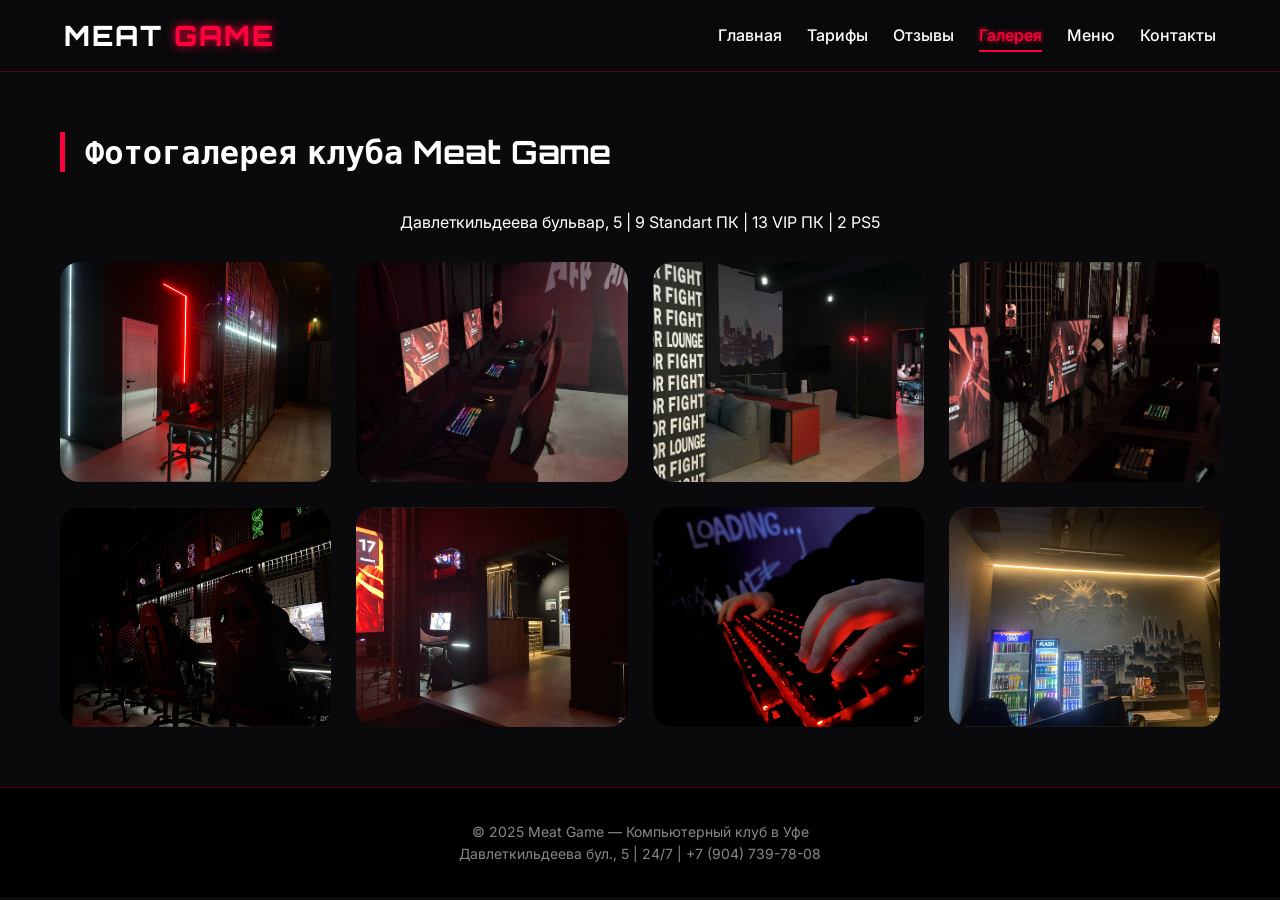
<file: gallery.html>
<!DOCTYPE html>
<html lang="ru">
<head>
    <meta charset="UTF-8">
    <meta name="viewport" content="width=device-width, initial-scale=1.0">
    <title>Meat Game — Галерея | Компьютерный клуб Уфа</title>
    <link rel="stylesheet" href="style.css">
</head>
<body>

<header>
    <div class="logo">MEAT <span>GAME</span></div>
    <nav>
        <a href="index.html">Главная</a>
        <a href="prices.html">Тарифы</a>
        <a href="reviews.html">Отзывы</a>
        <a href="gallery.html" class="active">Галерея</a>
        <a href="menu.html">Меню</a>
        <a href="contacts.html">Контакты</a>
    </nav>
    <button class="btn-mobile" id="menuBtn">☰</button>
</header>

<div class="container">
    <h2 class="section-title">Фотогалерея клуба Meat Game</h2>
    <p style="text-align: center; margin-bottom: 30px;">Давлеткильдеева бульвар, 5 | 9 Standart ПК | 13 VIP ПК | 2 PS5</p>
    
    <div class="gallery-grid" id="galleryGrid"></div>
</div>

<footer>
    <p>© 2025 Meat Game — Компьютерный клуб в Уфе</p>
    <p>Давлеткильдеева бул., 5 | 24/7 | +7 (904) 739-78-08</p>
</footer>

<script>
    const imageFilesList = [
        "standart-zone",
        "vip-zone", 
        "ps5-zone",
        "monitors",
        "keyboard",
        "chairs",
        "club-interior",
        "main-hall"
    ];
    
    const galleryGrid = document.getElementById('galleryGrid');
    let foundAny = false;
    
    for (let i = 0; i < imageFilesList.length; i++) {
        const baseName = imageFilesList[i];
        const imgPath = `images/${baseName}.jpg`;
        
        const img = new Image();
        img.onload = function() {
            const galleryItem = document.createElement('div');
            galleryItem.className = 'gallery-item';
            galleryItem.innerHTML = `<img src="${imgPath}" class="gallery-img-real" loading="lazy">`;
            galleryGrid.appendChild(galleryItem);
            foundAny = true;
        };
        img.onerror = function() {
            const imgPathPng = `images/${baseName}.png`;
            const imgPng = new Image();
            imgPng.onload = function() {
                const galleryItem = document.createElement('div');
                galleryItem.className = 'gallery-item';
                galleryItem.innerHTML = `<img src="${imgPathPng}" class="gallery-img-real" loading="lazy">`;
                galleryGrid.appendChild(galleryItem);
                foundAny = true;
            };
            imgPng.src = imgPathPng;
        };
        img.src = imgPath;
    }
    
    setTimeout(function() {
        if (!foundAny) {
            let manualList = '';
            for (let i = 0; i < imageFilesList.length; i++) {
                manualList += `<div style="background:#1a1a1f; padding:10px; border-radius:10px;">📷 images/${imageFilesList[i]}.jpg</div>`;
            }
            galleryGrid.innerHTML = `<div style="grid-column:1/-1; text-align:center; padding:40px; background:#151518; border-radius:20px;">
                <h3>📸 Фотографии не найдены</h3>
                <p>Проверьте папку <strong>images</strong>. Должны быть файлы:</p>
                <div style="display:grid; grid-template-columns:repeat(auto-fill,minmax(200px,1fr)); gap:10px; margin-top:20px; text-align:left;">${manualList}</div>
            </div>`;
        }
    }, 1000);
</script>

<style>
    .gallery-img-real {
        width: 100%;
        height: 220px;
        object-fit: cover;
        display: block;
        border-radius: 15px;
    }
    
    .gallery-item {
        background: #151518;
        border-radius: 20px;
        overflow: hidden;
        transition: 0.3s;
    }
    
    .gallery-item:hover {
        transform: scale(1.02);
        box-shadow: 0 10px 30px rgba(255, 0, 60, 0.3);
    }
    
    @media (max-width: 768px) {
        .gallery-img-real {
            height: 180px;
        }
    }
    
    @media (max-width: 480px) {
        .gallery-img-real {
            height: 150px;
        }
    }
</style>
</body>
</html>
</file>
<file: style.css>
@import url('https://fonts.googleapis.com/css2?family=Orbitron:wght@400;500;600;700;800;900&family=Inter:opsz,wght@14..32,300;14..32,400;14..32,500;14..32,600;14..32,700&display=swap');

* {
    margin: 0;
    padding: 0;
    box-sizing: border-box;
}

body {
    font-family: 'Inter', sans-serif;
    background: #0a0a0c;
    color: #ffffff;
}

::-webkit-scrollbar {
    width: 8px;
}

::-webkit-scrollbar-track {
    background: #1a1a1f;
}

::-webkit-scrollbar-thumb {
    background: #ff003c;
    border-radius: 10px;
}

header {
    background: rgba(10, 10, 12, 0.95);
    backdrop-filter: blur(10px);
    padding: 18px 5%;
    display: flex;
    justify-content: space-between;
    align-items: center;
    position: sticky;
    top: 0;
    z-index: 1000;
    border-bottom: 1px solid rgba(255, 0, 60, 0.3);
}

.logo {
    font-family: 'Orbitron', monospace;
    font-size: 28px;
    font-weight: 800;
    letter-spacing: 2px;
}

.logo span {
    color: #ff003c;
    text-shadow: 0 0 10px #ff003c;
}

nav {
    display: flex;
    gap: 25px;
    flex-wrap: wrap;
}

nav a {
    color: #fff;
    text-decoration: none;
    font-weight: 500;
    transition: 0.3s;
    font-size: 16px;
    padding: 5px 0;
}

nav a:hover, nav a.active {
    color: #ff003c;
    text-shadow: 0 0 5px #ff003c;
    border-bottom: 2px solid #ff003c;
}

.btn-mobile {
    display: none;
    background: none;
    border: none;
    color: white;
    font-size: 28px;
    cursor: pointer;
}

.btn {
    background: linear-gradient(135deg, #ff003c, #cc002f);
    color: white;
    border: none;
    padding: 12px 28px;
    border-radius: 40px;
    font-weight: 600;
    cursor: pointer;
    transition: 0.3s;
    font-family: inherit;
    font-size: 14px;
    text-decoration: none;
    display: inline-block;
}

.btn:hover {
    transform: scale(1.05);
    box-shadow: 0 0 20px rgba(255, 0, 60, 0.5);
}

.hero {
    min-height: 85vh;
    background: linear-gradient(135deg, #0a0a0c 0%, #1a0a10 100%);
    display: flex;
    align-items: center;
    justify-content: center;
    text-align: center;
    position: relative;
}

.hero-content {
    position: relative;
    z-index: 2;
}

.hero h1 {
    font-family: 'Orbitron', monospace;
    font-size: clamp(50px, 10vw, 100px);
    font-weight: 900;
    background: linear-gradient(135deg, #fff, #ff003c);
    -webkit-background-clip: text;
    background-clip: text;
    color: transparent;
    text-shadow: 0 0 30px rgba(255, 0, 60, 0.5);
}

.hero p {
    font-size: 18px;
    margin: 20px 0;
    color: #ccc;
}

.container {
    max-width: 1200px;
    margin: 0 auto;
    padding: 60px 20px;
}

.section-title {
    font-family: 'Orbitron', monospace;
    font-size: 32px;
    margin-bottom: 40px;
    border-left: 5px solid #ff003c;
    padding-left: 20px;
}

.news-grid {
    display: grid;
    grid-template-columns: repeat(auto-fit, minmax(300px, 1fr));
    gap: 25px;
}

.card {
    background: #151518;
    border-radius: 20px;
    padding: 25px;
    transition: 0.3s;
    border: 1px solid rgba(255, 0, 60, 0.2);
}

.card:hover {
    transform: translateY(-8px);
    border-color: #ff003c;
    box-shadow: 0 10px 30px rgba(255, 0, 60, 0.2);
}

.news-title {
    color: #ff003c;
    font-weight: 700;
    margin-bottom: 10px;
    font-size: 18px;
}

.features {
    display: grid;
    grid-template-columns: repeat(auto-fit, minmax(250px, 1fr));
    gap: 25px;
    margin-top: 20px;
}

.feature-card {
    background: #151518;
    padding: 30px;
    border-radius: 20px;
    text-align: center;
    transition: 0.3s;
}

.feature-card:hover {
    transform: translateY(-5px);
    border: 1px solid #ff003c;
}

.feature-icon {
    font-size: 48px;
    margin-bottom: 15px;
}

.feature-card h3 {
    color: #ff003c;
    margin-bottom: 10px;
}

.prices-table-wrapper {
    overflow-x: auto;
}

.prices-table {
    width: 100%;
    border-collapse: collapse;
    background: #151518;
    border-radius: 20px;
    overflow: hidden;
}

.prices-table th,
.prices-table td {
    padding: 15px;
    text-align: center;
    border-bottom: 1px solid #2a2a2f;
}

.prices-table th {
    background: #ff003c;
    color: white;
    font-weight: 700;
}

.prices-table tr:hover {
    background: rgba(255, 0, 60, 0.1);
}

.hardware-grid {
    display: grid;
    grid-template-columns: repeat(auto-fit, minmax(280px, 1fr));
    gap: 25px;
    margin-top: 30px;
}

.hw-card {
    background: #151518;
    padding: 25px;
    border-radius: 20px;
    border: 1px solid #2a2a2f;
}

.hw-card h3 {
    color: #ff003c;
    margin-bottom: 15px;
    font-size: 24px;
}

.hw-card p {
    margin: 8px 0;
    color: #bbb;
}

.calculator {
    background: #151518;
    padding: 30px;
    border-radius: 20px;
    margin-top: 20px;
}

.calc-row {
    display: flex;
    gap: 20px;
    flex-wrap: wrap;
    margin-bottom: 20px;
}

.calc-row select,
.calc-row input {
    flex: 1;
    padding: 12px;
    background: #0a0a0c;
    border: 1px solid #2a2a2f;
    border-radius: 10px;
    color: white;
    font-family: inherit;
}

.calc-result {
    font-size: 28px;
    font-weight: 700;
    color: #ff003c;
    text-align: center;
    margin: 20px 0;
}

.reviews-stats {
    text-align: center;
    margin-bottom: 30px;
}

.rating-big {
    font-size: 48px;
    font-weight: 700;
    color: #ffd966;
}

.reviews-list {
    display: flex;
    flex-direction: column;
    gap: 20px;
    margin-bottom: 40px;
}

.review-item {
    background: #151518;
    padding: 20px;
    border-radius: 15px;
    border-left: 4px solid #ff003c;
    position: relative;
}

.review-name {
    font-weight: 700;
    font-size: 18px;
}

.review-stars {
    color: #ffd966;
    margin: 8px 0;
    font-size: 18px;
}

.review-text {
    color: #bbb;
    line-height: 1.5;
}

.delete-review {
    position: absolute;
    top: 20px;
    right: 20px;
    background: none;
    border: none;
    color: #666;
    cursor: pointer;
    font-size: 14px;
}

.delete-review:hover {
    color: #ff003c;
}

.review-form {
    background: #151518;
    padding: 30px;
    border-radius: 20px;
    margin-top: 20px;
}

.review-form input,
.review-form textarea,
.review-form select {
    width: 100%;
    padding: 12px;
    margin-bottom: 15px;
    background: #0a0a0c;
    border: 1px solid #2a2a2f;
    border-radius: 10px;
    color: white;
    font-family: inherit;
}

.review-form textarea {
    min-height: 100px;
    resize: vertical;
}

.gallery-grid {
    display: grid;
    grid-template-columns: repeat(auto-fit, minmax(250px, 1fr));
    gap: 25px;
}

.gallery-item {
    background: #151518;
    border-radius: 20px;
    overflow: hidden;
    transition: 0.3s;
}

.gallery-item:hover {
    transform: scale(1.02);
    box-shadow: 0 10px 30px rgba(255, 0, 60, 0.3);
}

.gallery-img {
    height: 200px;
    background: linear-gradient(135deg, #1a1a1f, #0a0a0c);
    display: flex;
    align-items: center;
    justify-content: center;
    font-size: 64px;
}

.gallery-caption {
    padding: 15px;
    text-align: center;
    font-weight: 500;
}

.video-section {
    margin-top: 50px;
}

.video-placeholder {
    background: #151518;
    padding: 60px;
    text-align: center;
    border-radius: 20px;
}

.specs-compare {
    display: grid;
    grid-template-columns: repeat(auto-fit, minmax(320px, 1fr));
    gap: 25px;
    margin-top: 20px;
}

.specs-card {
    background: #151518;
    border-radius: 20px;
    padding: 25px;
    border: 1px solid #2a2a2f;
}

.standart-specs {
    border-top: 4px solid #00aaff;
}

.vip-specs {
    border-top: 4px solid #ff003c;
}

.ps5-specs {
    border-top: 4px solid #00ffaa;
}

.specs-card h3 {
    font-size: 24px;
    margin-bottom: 20px;
    text-align: center;
}

.specs-group {
    margin-bottom: 20px;
}

.specs-group h4 {
    color: #ff003c;
    margin-bottom: 10px;
    font-size: 18px;
}

.specs-group ul {
    list-style: none;
    padding-left: 0;
}

.specs-group li {
    padding: 6px 0;
    color: #bbb;
    border-bottom: 1px dashed #2a2a2f;
}

.stats-container {
    background: linear-gradient(135deg, #0f0f13, #0a0a0c);
}

.stats-grid {
    display: grid;
    grid-template-columns: repeat(auto-fit, minmax(150px, 1fr));
    gap: 20px;
    text-align: center;
}

.stat-card {
    background: #151518;
    padding: 25px;
    border-radius: 20px;
}

.stat-number {
    font-family: 'Orbitron', monospace;
    font-size: 42px;
    font-weight: 800;
    color: #ff003c;
    display: block;
}

.address-block {
    background: #151518;
    padding: 25px;
    border-radius: 20px;
    text-align: center;
    font-size: 18px;
}

.address-block p {
    margin: 10px 0;
}

.contacts-grid {
    display: grid;
    grid-template-columns: repeat(auto-fit, minmax(220px, 1fr));
    gap: 25px;
    margin-bottom: 40px;
}

.contact-card {
    background: #151518;
    padding: 25px;
    border-radius: 20px;
    text-align: center;
}

.contact-icon {
    font-size: 48px;
    margin-bottom: 15px;
}

.booking-card {
    background: #151518;
    padding: 30px;
    border-radius: 20px;
    text-align: center;
}

.booking-card p {
    margin: 15px 0;
    font-size: 18px;
}

.map-placeholder {
    background: #151518;
    padding: 20px;
    border-radius: 20px;
}

.menu-category {
    margin-bottom: 50px;
}

.category-title {
    font-family: 'Orbitron', monospace;
    font-size: 24px;
    color: #ff003c;
    margin-bottom: 25px;
    padding-bottom: 10px;
    border-bottom: 2px solid rgba(255, 0, 60, 0.3);
}

.menu-grid {
    display: grid;
    grid-template-columns: repeat(auto-fill, minmax(280px, 1fr));
    gap: 15px;
}

.menu-item {
    background: #151518;
    border-radius: 15px;
    padding: 15px 20px;
    display: flex;
    justify-content: space-between;
    align-items: center;
    transition: 0.3s;
    border: 1px solid #2a2a2f;
}

.menu-item:hover {
    border-color: #ff003c;
    transform: translateX(5px);
}

.menu-name {
    font-weight: 500;
    font-size: 16px;
}

.menu-price {
    color: #ff003c;
    font-weight: 700;
    font-size: 16px;
}

footer {
    background: #000;
    text-align: center;
    padding: 30px;
    border-top: 1px solid rgba(255, 0, 60, 0.3);
}

footer p {
    margin: 5px 0;
    font-size: 14px;
    color: #888;
}

@media (max-width: 768px) {
    header {
        flex-direction: column;
        gap: 15px;
    }
    
    .container {
        padding: 40px 15px;
    }
    
    .section-title {
        font-size: 24px;
    }
    
    nav a {
        font-size: 14px;
    }
    
    .specs-compare {
        grid-template-columns: 1fr;
    }
    
    .stat-number {
        font-size: 32px;
    }
    
    .address-block {
        font-size: 14px;
    }
    
    .hero p {
        font-size: 14px;
    }
    
    .gallery-img {
        height: 150px;
        font-size: 48px;
    }
    
    .category-title {
        font-size: 20px;
    }
}

@media (max-width: 480px) {
    .prices-table th,
    .prices-table td {
        padding: 8px;
        font-size: 11px;
    }
    
    .specs-card h3 {
        font-size: 18px;
    }
    
    .menu-item {
        flex-direction: column;
        text-align: center;
        gap: 8px;
    }
    
    .btn {
        padding: 10px 20px;
        font-size: 12px;
    }
    
    .reviews-list {
        gap: 15px;
    }
    
    .review-name {
        font-size: 16px;
    }
    
    .review-stars {
        font-size: 14px;
    }
    
    .review-text {
        font-size: 14px;
    }
    
    .delete-review {
        position: static;
        display: block;
        margin-top: 10px;
        text-align: right;
    }
}

@media (max-width: 360px) {
    nav {
        gap: 12px;
        justify-content: center;
    }
    
    .logo {
        font-size: 24px;
    }
    
    .stats-grid {
        grid-template-columns: repeat(2, 1fr);
        gap: 15px;
    }
    
    .stat-card {
        padding: 15px;
    }
    
    .stat-number {
        font-size: 28px;
    }
}
</file>
